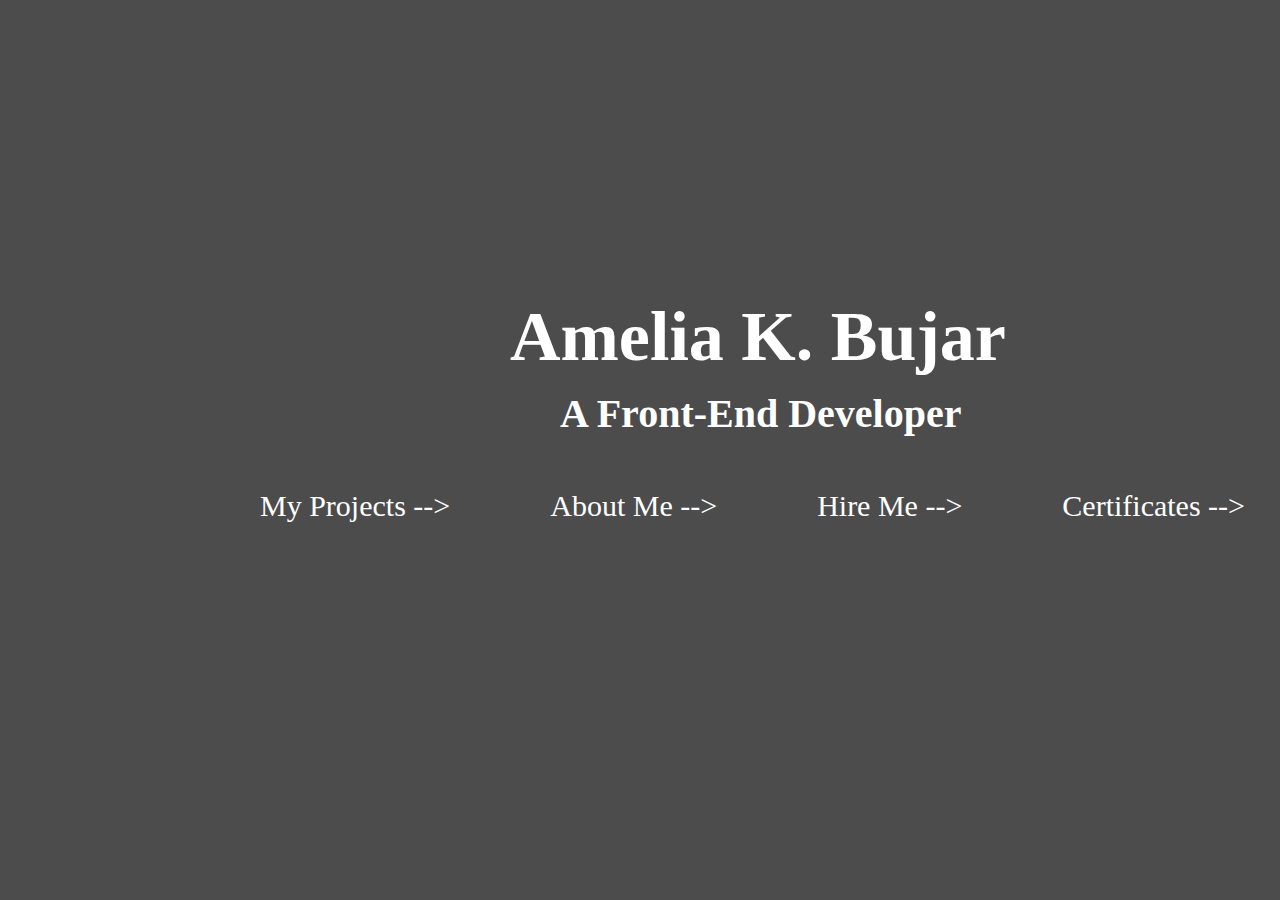
<file: index.html>
<!DOCTYPE html>
<html lang="en">

<head>
    <meta charset="UTF-8">
    <meta name="Home Page Amelia Bujar's Porfolio Wesbite" content="width=device-width, initial-scale=1.0">
    <link type="text/css" rel="stylesheet" href="./css-files/index.css">
    <link type="text/css" rel="stylesheet" href="./css-files/header-body-footer.css">
    <meta name="author" content="AKB">
    <title>Home Page Amelia Bujar's Porfolio Wesbite</title>
</head>

<body>

<main class="page-body">
    <section class="intro-index-container">
        <div id="header-index">
            <h1>Amelia K. Bujar</h1>
        </div>
        <aritcle class="index-main-text">
            <h2>A Front-End Developer</h2>
            <div class="buttons-index">
                <div id="projects-index-body-link">
                    <a href="./html-files/projects-general.html">My Projects --></a>
                </div>
                <div id="about-index-body-link">
                    <a href="./html-files/about.html">About Me --></a>
                </div>
                <div id="hire-index-body-link">
                    <a href="./html-files/hire-me.html">Hire Me --></a>
                </div>
                <div id="certificates-index-body-link">
                    <a href="./html-files/certificates.html">Certificates --></a>
                </div>
            </div>
        </aritcle>
    </section>
</main>

<footer class="page-footer"></footer>
    
</body>
</html>
</file>
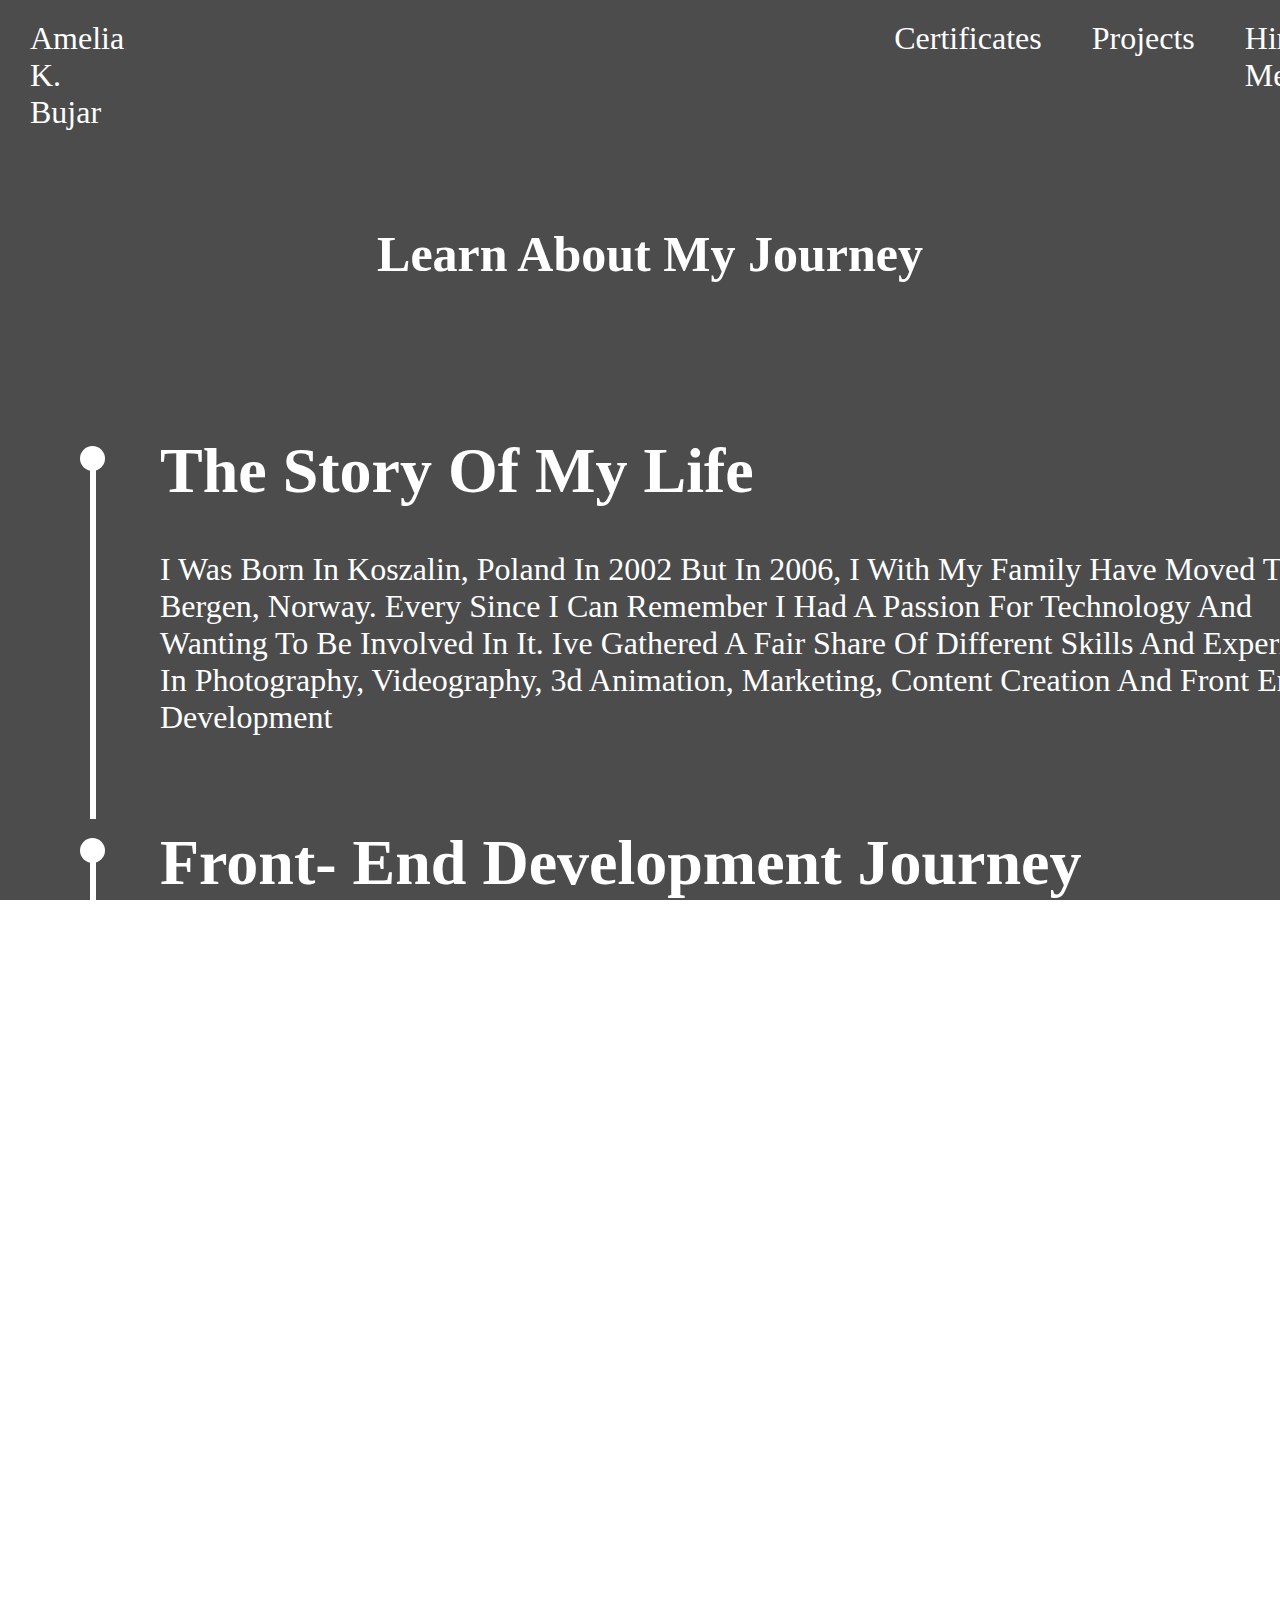
<file: html-files/about.html>
<!DOCTYPE html>
<html lang="en">

<head>
    <meta charset="UTF-8">
    <meta name="About Amelia Bujar Wesbite" content="width=device-width, initial-scale=1.0">
    <link type="text/css" rel="stylesheet" href="../css-files/about.css">
    <link type="text/css" rel="stylesheet" href="../css-files/header-body-footer.css">
    <meta name="author" content="AKB">
    <title>About Amelia Bujar Wesbite</title>
</head>

<body>

    <header class="page-header">
        <div id="header-left">
            <a href="../index.html">Amelia K. Bujar</a>
        </div>
        <div class="header-right">
            <div id="certificates-links-header">
                <a href="./certificates.html">Certificates</a>
            </div>
            <div id="projects-links-header">
                <a href="./projects-general.html">Projects</a>
            </div>
            <div id="hire-me-link-header">
                <a href="./hire-me.html">Hire Me</a>
            </div>
        </div>
    </header>

    <main class="page-body">

        <article class="about-me-page-main-header">
            <h1>Learn About My Journey</h1>
        </article>
        
        <section class="about-me-container">
            <!--My Story-->
            <div class="my-story-section">
                <div class="decor-section">
                    <span class="dot"></span>
                    <div class="vl"></div>
                </div>
                <div id="about-text-container">
                    <div id="header-about">
                        <h1>The Story Of My Life</h1>
                    </div>
                    <div id="paragraph-about">
                        <p>I was born in Koszalin, Poland in 2002 but in 2006, i with my family have moved to Bergen, Norway. Every since i can remember i had a passion for technology and wanting to be involved in it. Ive gathered a fair share of different skills and experiences in photography, videography, 3d animation, marketing, content creation and front end development</p>
                    </div>
                </div>
            </div>
            <!-- FRONT-END DEVEOPMENT JOURNEY -->
            <div class="front-end">
                <div class="decor-section-second">
                    <span class="dot"></span>
                    <div class="vl"></div>
                </div>
                <div id="about-text-container">
                    <div id="header-about-one">
                        <h1>Front- End Development Journey</h1>
                    </div>
                    <div id="paragraph-about-one">
                        <p>I began my front-end development journey in August 2023, When i was accepted to study Front-end development at Noroff Bergen. During my second year at Noroff bergen i started doing some freelancing jobs to gather experience before becoming a front end developer full time after i  graduate in June 2025.</p>
                    </div>
                </div>
            </div>
            <!-- 3D & Animations Journey -->
            <div class="animation-section">
                <div class="decor-section-one">
                    <span class="dot"></span>
                    <div class="vl"></div>
                </div>
                <div id="about-text-container">
                    <div id="header-about-one">
                        <h1>3D & Animations Journey</h1>
                    </div>
                    <div id="paragraph-about-one">
                        <p>I Have stuidied for a year 3D & Animation At Noroff Oslo from august 2022 to June 2023.. I gather the skills and experience from that one year, i have done 3D animation during my time at Noroff Oslo, and ive done some small animation since then but my full passsion is with Front end development</p>
                    </div>
                </div>
            </div>
            <!-- Photography & Videography -->
             <div class="photo-video-section">
                <div class="decor-section-one">
                    <span class="dot"></span>
                    <div class="vl"></div>
                </div>
                <div id="about-text-container">
                    <div id="header-about-one">
                        <h1>Photography & Videography Journey</h1>
                    </div>
                    <div id="paragraph-about-one">
                        <p>From 2018 to 2022 I was enrolled In “Full-time Filmaker” Course by Parker Walberg, where i gathered knowledge, experience in videography and photography. During that time ive created some videography projects which i have published on Youtube.</p>
                    </div>
                </div>
             </div>
             <!--Content Creation-->
             <div class="content-creation-section">
                <div class="decor-section-one">
                    <span class="dot"></span>
                    <div class="vl"></div>
                </div>
                <div id="about-text-container">
                    <div id="header-about-one">
                        <h1>Content Creation Journey</h1>
                    </div>
                    <div id="paragraph-about-one">
                        <p>In June 2020 i have started a website for my love for literature named “The Book CornerChronciles” where i would talk about literature, talk with new authors, underrated authors, review books and more</p>
                    </div>
                </div>
             </div>
             <!--Marketing and social media-->
             <div class="marketing-section">
                <div class="decor-section-last">
                    <span class="dot"></span>
                    <div class="vl"></div>
                </div>
                <div id="about-text-container">
                    <div id="header-about-twice">
                        <h1>Marketing And Social Media Journey</h1>
                    </div>
                    <div id="paragraph-about-twice">
                        <p>Since I started “the book corner chronciles” i have gathered knowledge and experience in marketing and how to use social media to grow a business, i went from having 0 readers in 2020 to having 10,000 Readers in 2023 using only social media marketing. i have self-learned myself the marketing and social media aspect of growing a business</p>
                    </div>
                </div>
             </div>
        </section>

    </main>
    
</body>
</html>
</file>
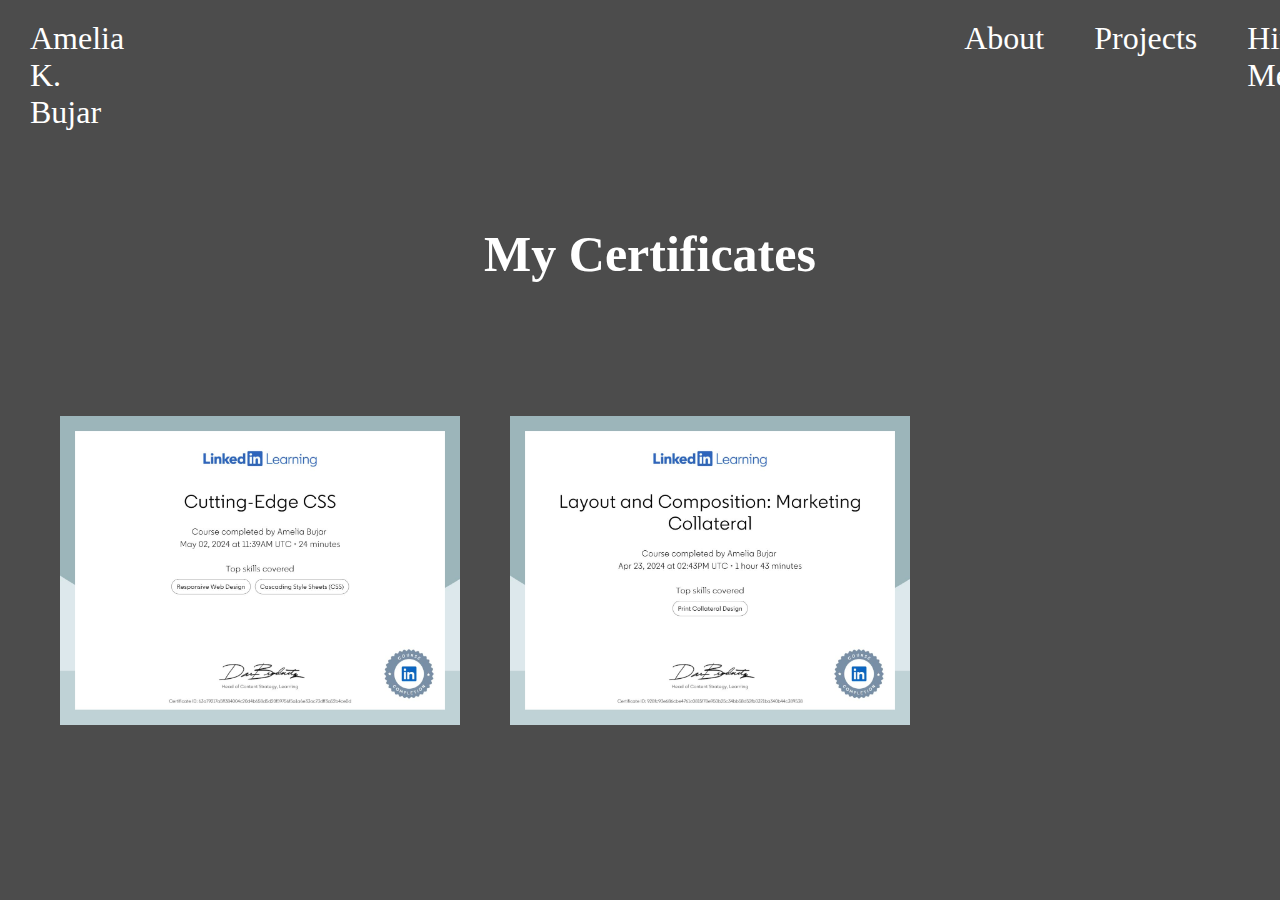
<file: html-files/certificates.html>
<!DOCTYPE html>
<html lang="en">

<head>
    <meta charset="UTF-8">
    <meta name="Projects Amelia Bujar's Porfolio Wesbite" content="width=device-width, initial-scale=1.0">
    <link type="text/css" rel="stylesheet" href="../css-files/certificates.css">
    <link type="text/css" rel="stylesheet" href="../css-files/header-body-footer.css">
    <meta name="author" content="AKB">
    <title>Projects Amelia Bujar's Porfolio Wesbite</title>
</head>

<body>

    <header class="page-header">
        <div id="header-left">
            <a href="../index.html">Amelia K. Bujar</a>
        </div>
        <div class="header-right">
            <div id="about-me-link-header">
                <a href="./about.html">About</a>
            </div>
            <div id="projects-links-header">
                <a href="./projects-general.html">Projects</a>
            </div>
            <div id="hire-me-link-header">
                <a href="./hire-me.html">Hire Me</a>
            </div>
        </div>
    </header>

    <main class="page-body">

        <article class="certificate-main-page-header">
            <h1>My Certificates</h1>
        </article>

        <section class="certificates-container">
            <div class="certificates-one">
                <img src="../media/certificates/cutting-edge.jpeg" alt="">
            </div>
            <div class="certificate-two">
                <img src="../media/certificates/layout.jpeg" alt="">
            </div>
        </section>
    </main>
    
</body>
</html>
</file>
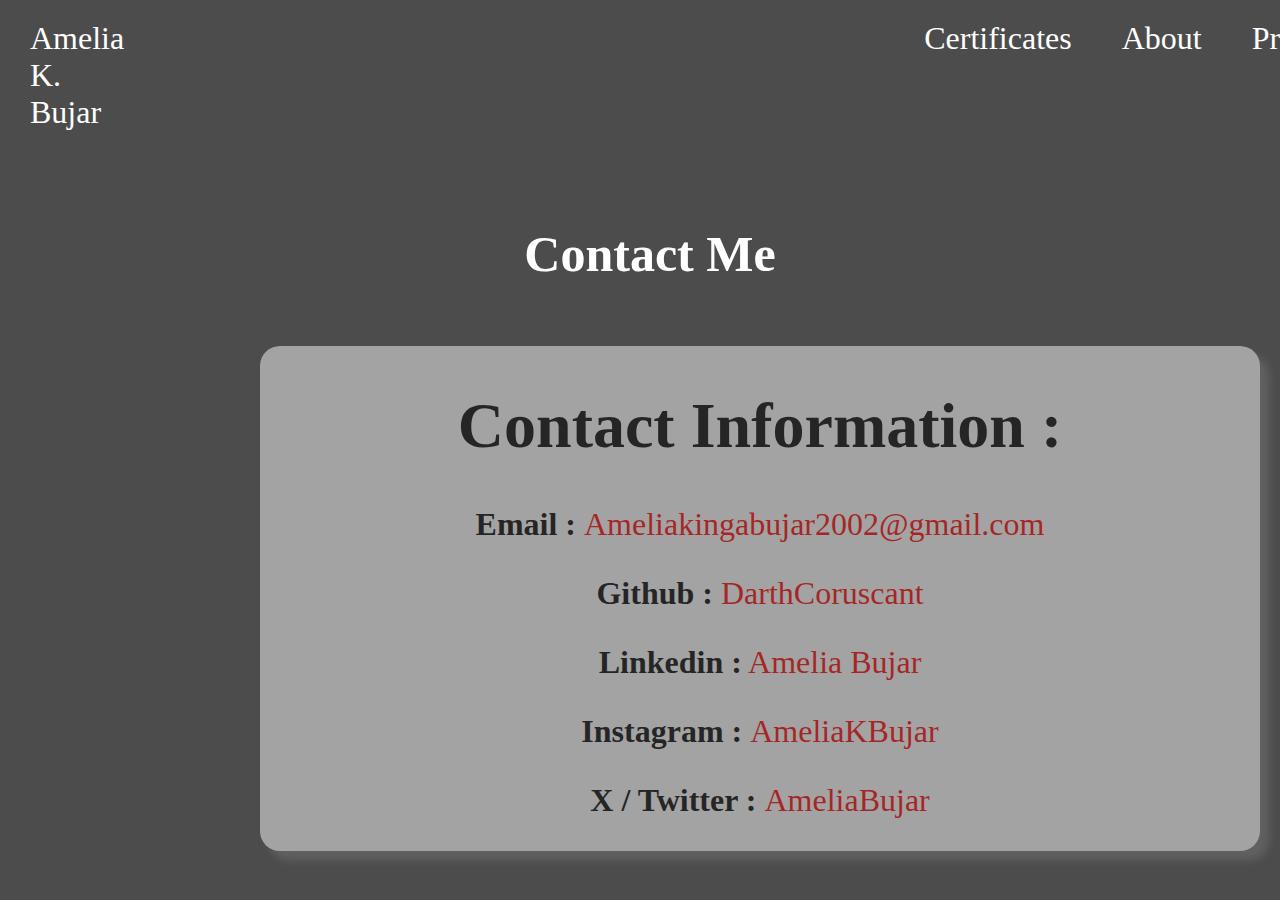
<file: html-files/hire-me.html>
<!DOCTYPE html>
<html lang="en">

<head>
    <meta charset="UTF-8">
    <meta name="Hire me Page Amelia Bujar Wesbite" content="width=device-width, initial-scale=1.0">
    <link type="text/css" rel="stylesheet" href="../css-files/contact.css">
    <link type="text/css" rel="stylesheet" href="../css-files/header-body-footer.css">
    <meta name="author" content="AKB">
    <title>Hire Me Page Amelia Bujar Wesbite</title>
</head>

<body>

    <header class="page-header">
        <div id="header-left">
            <a href="../index.html">Amelia K. Bujar</a>
        </div>
        <div class="header-right">
            <div id="certificates-links-header">
                <a href="./certificates.html">Certificates</a>
            </div>
            <div id="about-me-link-header">
                <a href="./about.html">About</a>
            </div>
            <div id="projects-links-header">
                <a href="./projects-general.html">Projects</a>
            </div>
        </div>
    </header>

    <main class="page-body">
        <article class="quickly-infomation-thing">
            <h1>Contact Me</h1>
        </article>

        <section class="contact-container">
            <div id="contact-header">
                <h1>Contact Information :</h1>
            </div>
            <div id="contact-links">
                <p>
                    <b>Email : </b>
                    <a href="mailto:Ameliakingabujar2002@gmail.com" target="_blank">Ameliakingabujar2002@gmail.com</a>
                </p>
                <p> 
                    <b>Github :</b>
                    <a href="https://github.com/DarthCoursucant" target="_blank">DarthCoruscant</a>
                </p>
                <p>
                    <b>Linkedin :</b>
                    <a href="https://www.linkedin.com/in/amelia-bujar-173934192/" target="_blank">Amelia Bujar</a>
                </p>
                <p>
                    <b>Instagram : </b>
                    <a href="https://www.instagram.com/ameliakbujar/" target="_blank">AmeliaKBujar</a>
                </p>
                <p>
                    <b>X / Twitter : </b>
                    <a href="https://x.com/AmeliaBujar" target="_blank">AmeliaBujar</a>
                </p>
            </div>
        </section>
    </main>
    
</body>
</html>
</file>
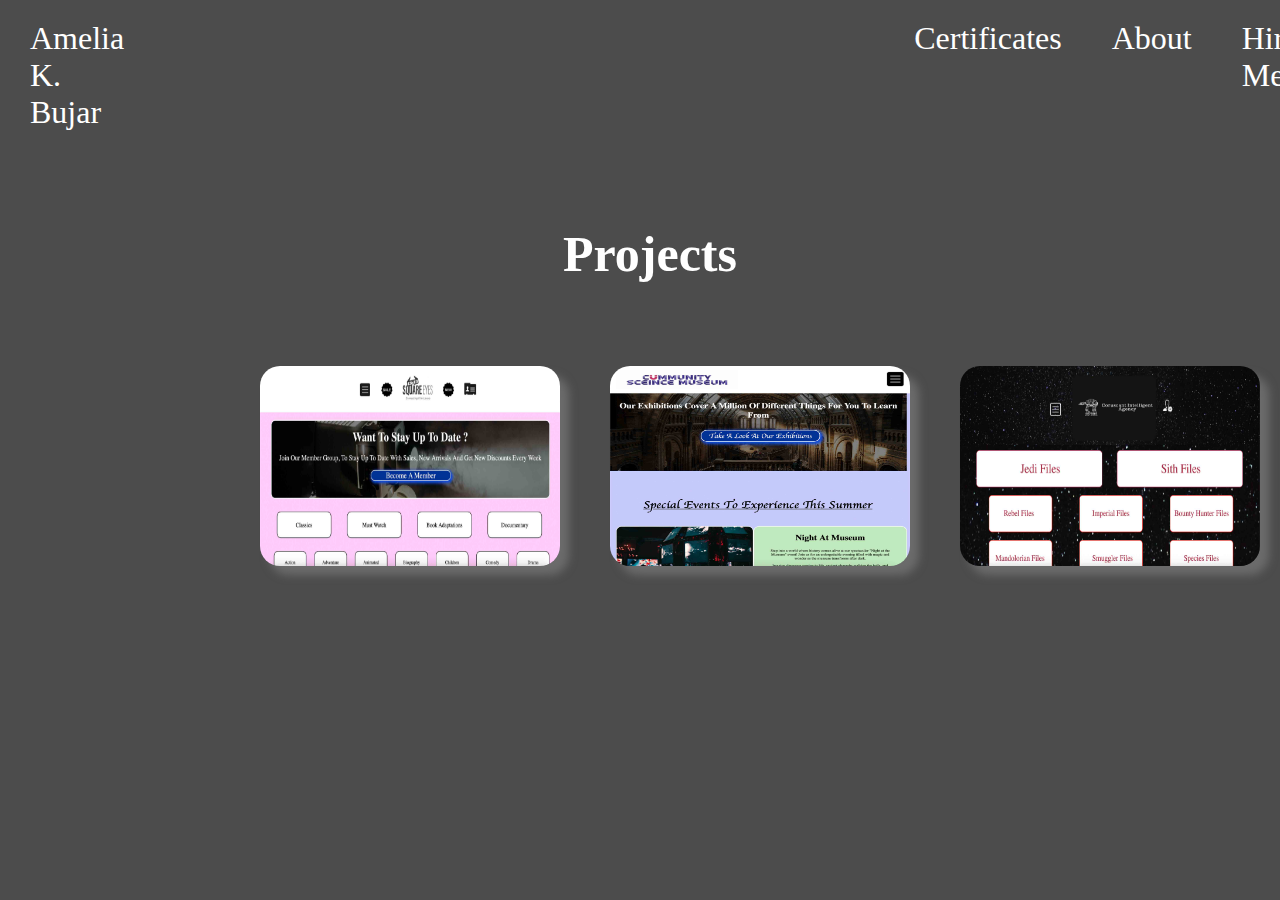
<file: html-files/projects-general.html>
<!DOCTYPE html>
<html lang="en">

<head>
    <meta charset="UTF-8">
    <meta name="Projects Amelia Bujar's Porfolio Wesbite" content="width=device-width, initial-scale=1.0">
    <link type="text/css" rel="stylesheet" href="../css-files/all-projects.css">
    <link type="text/css" rel="stylesheet" href="../css-files/header-body-footer.css">
    <meta name="author" content="AKB">
    <title>Projects Amelia Bujar's Porfolio Wesbite</title>
</head>

<body>
    <header class="page-header">
        <div id="header-left">
            <a href="../index.html">Amelia K. Bujar</a>
        </div>
        <div class="header-right">
            <div id="certificates-links-header">
                <a href="./certificates.html">Certificates</a>
            </div>
            <div id="about-me-link-header">
                <a href="./about.html">About</a>
            </div>
            <div id="hire-me-link-header">
                <a href="./hire-me.html">Hire Me</a>
            </div>
        </div>
    </header>

    <main class="page-body">

        <div class="page-title-body">
            <h1>Projects</h1>
        </div>

        <section class="projects-lists">
            <!-- SQAURE EYES PROJECT-->
            <article class="square-eyes-project-preview">
                <div class="project-container">
                    <a href="./projects-files/square-eyes.html">
                        <img src="../media/square-eyes-one.jpg" alt="">
                    </a>
                </div>
            </article>
            <!-- COMMUNITY SCIENCE MUSEUM -->
            <article class="community-science-museum-preview">
                <div class="project-container">
                    <a href="./projects-files/community-science-museum.html">
                        <img src="../media/community-science-museum-one.jpg" alt="">
                    </a>
                </div>
            </article>
            <!-- CORUSUCANT INTELIGENCE AGENCY-->
            <article class="coruscant-inteligence-agency-preview">
                <div class="project-container">
                    <a href="./projects-files/coruscant-inteligence-agency.html">
                        <img src="../media/coruscant-inteligence-agency.jpg" alt="">
                    </a>
                </div>
            </article>
        </section>
    </main>
    
</body>
</html>
</file>
<file: css-files/index.css>
#projects-index-body-link a, #about-index-body-link a, #hire-index-body-link a, #certificates-index-body-link a {
    text-decoration: none;
    color: #ffffff;
    font-size: 30px;
}

.buttons-index {
    display: flex;
    margin-top: 50px;
}

#about-index-body-link, #hire-index-body-link, #certificates-index-body-link {
    margin-left: 100px;
}

#projects-index-body-link {
    margin-left: 250px;
}

.intro-index-container {
    margin-top: 250px;
}

#header-index {
    margin-left: 500px;
}

#header-index h1 {
    font-size: 70px;
    margin-bottom: -20px;
}

.index-main-text h2 {
    margin-left: 550px;
    font-size: 40px;
}
</file>
<file: css-files/header-body-footer.css>
html, body {
    box-sizing: border-box;
    height: 100%;
    padding: 0;
    margin: 0;
  }
  
  body {
    /*min-height: 100%; /* Use if set on container, not body */
    font-size: 2rem;
    display: flex;
    flex-direction: column;
  }
  
  header.page-header, footer.page-footer {
    flex-grow: 0; /* 0. Only takes the place it needs */
    flex-shrink: 0;
    color: #fafafa;
    padding: 10px;
  }
  
  main.page-body {
    flex-grow: 1; /* 1. Let main take all available space */
    padding: 0 10px;
  }

  body {
    margin: 0;
    padding: 0;
    background-image: linear-gradient(rgba(0, 0, 0, 0.7), rgba(0, 0, 0, 0.7)), url('https://images.unsplash.com/photo-1476445704028-a36e0c798192?q=80&w=3270&auto=format&fit=crop&ixlib=rb-4.0.3&ixid=M3wxMjA3fDB8MHxwaG90by1wYWdlfHx8fGVufDB8fHx8fA%3D%3D');
    background-size: cover;
    background-position: center;
    background-attachment: fixed;
}

main {
    position: relative;
    height: 100%;
    width: 100%;
    display: flex;
    flex-direction: column;
    color: #ffffff;
    z-index: 1;
}

.page-header, .header-right {
    display: flex;
}

.page-header {
    float: left;
    margin-top: 10px;
}

#header-left {
    margin-left: 20px;
}

.header-right {
    margin-left: 770px;
}

#projects-links-header, #hire-me-link-header {
    margin-left: 50px;
}

#header-left a, #about-me-link-header a, #projects-links-header a, #hire-me-link-header a, #certificates-links-header a {
    text-decoration: none;
    color: #ffffff;
}
</file>
<file: css-files/about.css>
.vl {
    border-left: 6px solid #ffffff;
    height: 350px;
    margin-left: 80px;
    margin-top: -10px;
  }

.dot {
    height: 25px;
    width: 25px;
    background-color: #ffffff;
    border-radius: 50%;
    display: inline-block;
    margin-left: 70px;
    margin-top: 80px;
  }

  #about-text-container {
    margin-left: 150px;
  }

  #header-about h1, #header-about-one h1 {
    margin-top: -385px;
  }

  #paragraph-about, #paragraph-about-one, #paragraph-about-twice {
    width: 1200px;
    text-transform: capitalize;
  }

.decor-section-one {
    margin-top: 60px;
}

.decor-section-second {
    margin-top: -10px;
}

#header-about-twice h1 {
    margin-top: -690px;
}

.marketing-section, .decor-section-last {
    margin-bottom: 300px;
}

.decor-section-last {
    margin-top: 90px;
}

.about-me-container {
    margin-top: 50px;
}

.about-me-page-main-header {
  text-align: center;
  margin-top: 50px;
}

.about-me-page-main-header h1 {
  font-size: 50px;
}
</file>
<file: css-files/certificates.css>
#about-me-link-header {
    margin-left: 70px;
}

.certificates-container {
    display: flex;
    margin: 100px 0px 0px 50px;
}

.certificates-one img, .certificate-two img {
    width: 400px;
}

.certificate-two {
    margin-left: 50px;
}

.certificate-main-page-header {
    text-align: center;
    margin-top: 50px;
}

.certificate-main-page-header h1 {
    font-size: 50px;
}
</file>
<file: css-files/contact.css>
.quickly-infomation-thing {
    text-align: center;
    margin: 50px 0px 30px 0px;
}

.quickly-infomation-thing h1 {
    font-size: 50px;
    text-transform: capitalize;
}

.contact-container {
    background-color: #fafafa;
    width: 1000px;
    margin-left: 250px;
    text-align: center;
    border-radius: 20px;
    box-shadow: 9px 9px 9px rgba(129, 129, 129, 0.8);
    opacity: 0.5;
    color: #000000;
}

#contact-links a {
    text-decoration: none;
    color: red;
}

#about-me-link-header {
    margin-left: 50px;
}

#certificates-links-header {
    margin-left: 30px;
}
</file>
<file: css-files/all-projects.css>
#about-me-link-header {
    margin-left: 50px;
}

#certificates-links-header {
  margin-left: 20px;
}

.projects-lists {
    display: flex;
}

.project-container img{
    width: 300px;
    height: 200px;
    border-radius: 20px;
    box-shadow: 9px 9px 9px rgba(129, 129, 129, 0.6);
  }

.page-title-body {
    text-align: center;
    margin: 50px 0px 50px 0px;
  }

.page-title-body h1 {
    font-size: 50px;
  }

.square-eyes-project-preview {
    margin-left: 250px;
}

.community-science-museum-preview, .coruscant-inteligence-agency-preview {
    margin-left: 50px;
}
</file>
